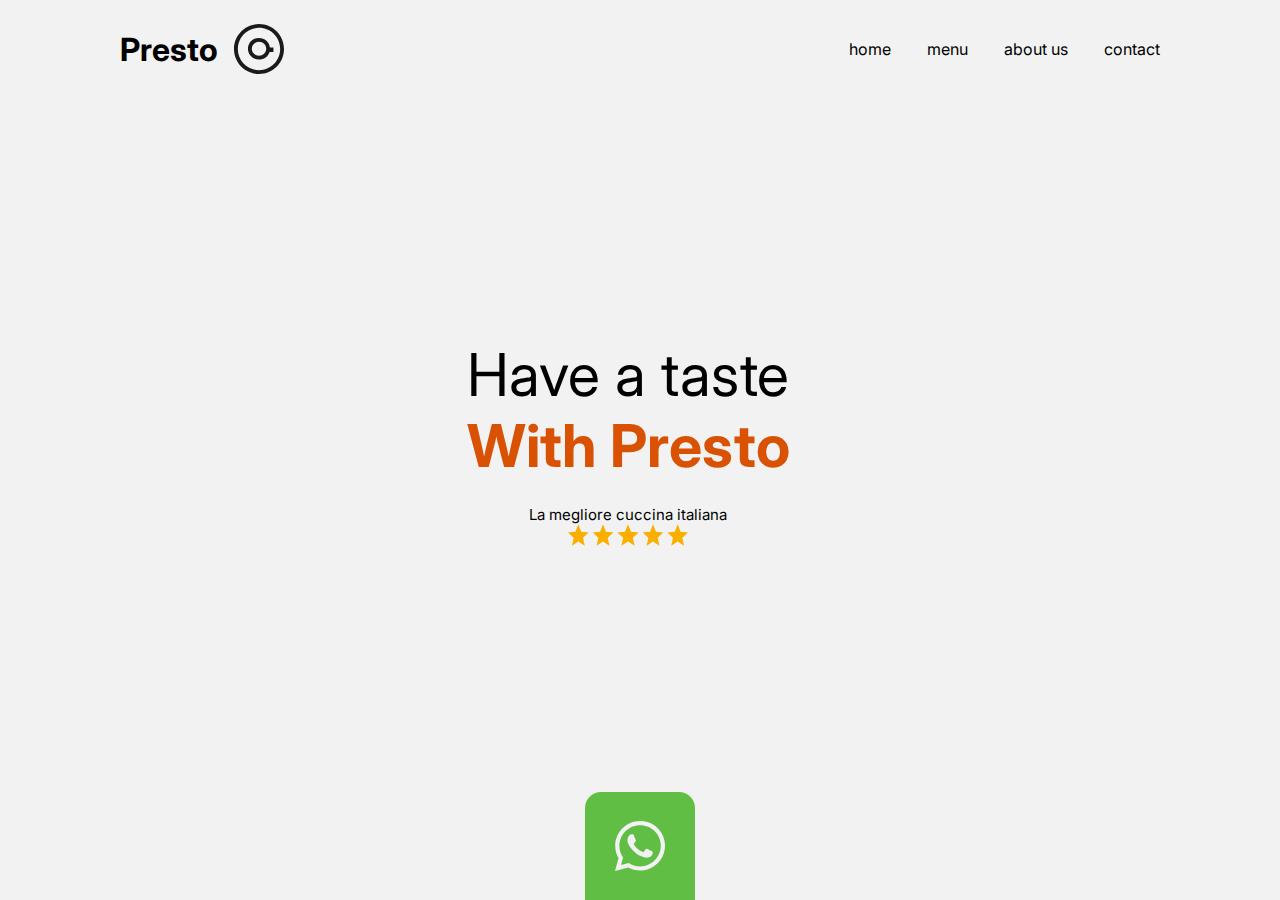
<file: home/index.html>
<!DOCTYPE html>
<html lang="pt-br">
  <head>
    <meta charset="UTF-8" />
    <meta name="viewport" content="width=device-width, initial-scale=1.0" />
    <title>Presto</title>
    <link rel="stylesheet" href="estilo.css" />
    <link rel="stylesheet" href="../css/global.css" />
    <link rel="preconnect" href="https://fonts.googleapis.com" />
    <link rel="preconnect" href="https://fonts.gstatic.com" crossorigin />
    <link
      href="https://fonts.googleapis.com/css2?family=Inter:wght@100..900&display=swap"
      rel="stylesheet"
    />
  </head>
  <body>
    <header class="cabecalho">
      <div class="logo">
        <h1>Presto</h1>
        <img src="../img/Logo.svg" />
      </div>

      <nav class="menu">
        <ul class="lista">
          <li><a href="index.html">home</a></li>
          <li><a href="../menu/menu.html">menu</a></li>
          <li><a href="../about/about.html">about us</a></li>
          <li><a href="../contact/contact.html">contact</a></li>
        </ul>
      </nav>
      <div class="menu_hamb">
        <img src="../img/FrameH.svg" alt="" />
      </div>
    </header>
    <main class="main-container">
      <div class="container">
        <div class="filha1">
          <h2>
            Have a taste
            <br />
            <span>With Presto</span>
          </h2>
          <div class="juncao">
            <p>La megliore cuccina italiana</p>
            <img src="../img/Estrelas.svg" />
          </div>
        </div>
        <div class="filha2">
          <img src="../img/Ellipse 1.svg" />
        </div>
      </div>
    </main>
    <footer>
      <img src="../img/WhatsApp.svg" />
    </footer>
  </body>
</html>
</file>
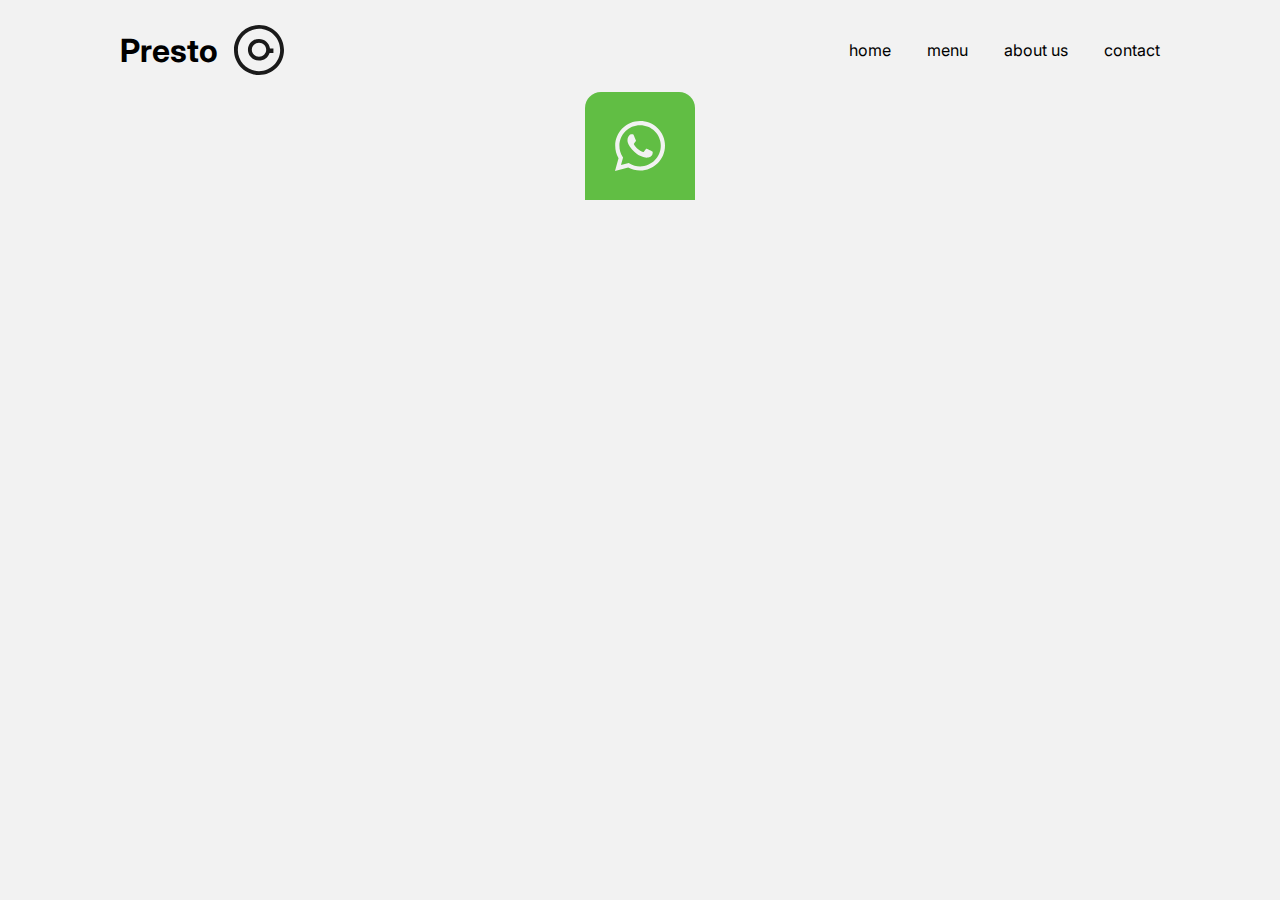
<file: contact.html>
<!DOCTYPE html>
<html lang="en">
<head>
    <meta charset="UTF-8">
    <meta name="viewport" content="width=device-width, initial-scale=1.0">
    <title>Presto</title>
    <link rel="stylesheet" href="css/estiloC.css">
    <link rel="preconnect" href="https://fonts.googleapis.com">
    <link rel="preconnect" href="https://fonts.gstatic.com" crossorigin>
    <link href="https://fonts.googleapis.com/css2?family=Inter:wght@100..900&display=swap" rel="stylesheet">
</head>
<body>
    <header class="cabecalho">
        <div class="logo">
            <h1>Presto</h1>
            <img src="./img/Logo.svg">
        </div>

        <nav class="menu">
            <ul class="lista">
                <li><a href="index.html">home</a></li>
                <li><a href="menu.html">menu</a></li>
                <li><a href="about.html">about us</a></li>
                <li><a href="contact.html">contact</a></li>
            </ul>
        </nav>
    </header>

    <footer>
        <img src="img/WhatsApp.svg">
    </footer>

</body>
</html>
</file>
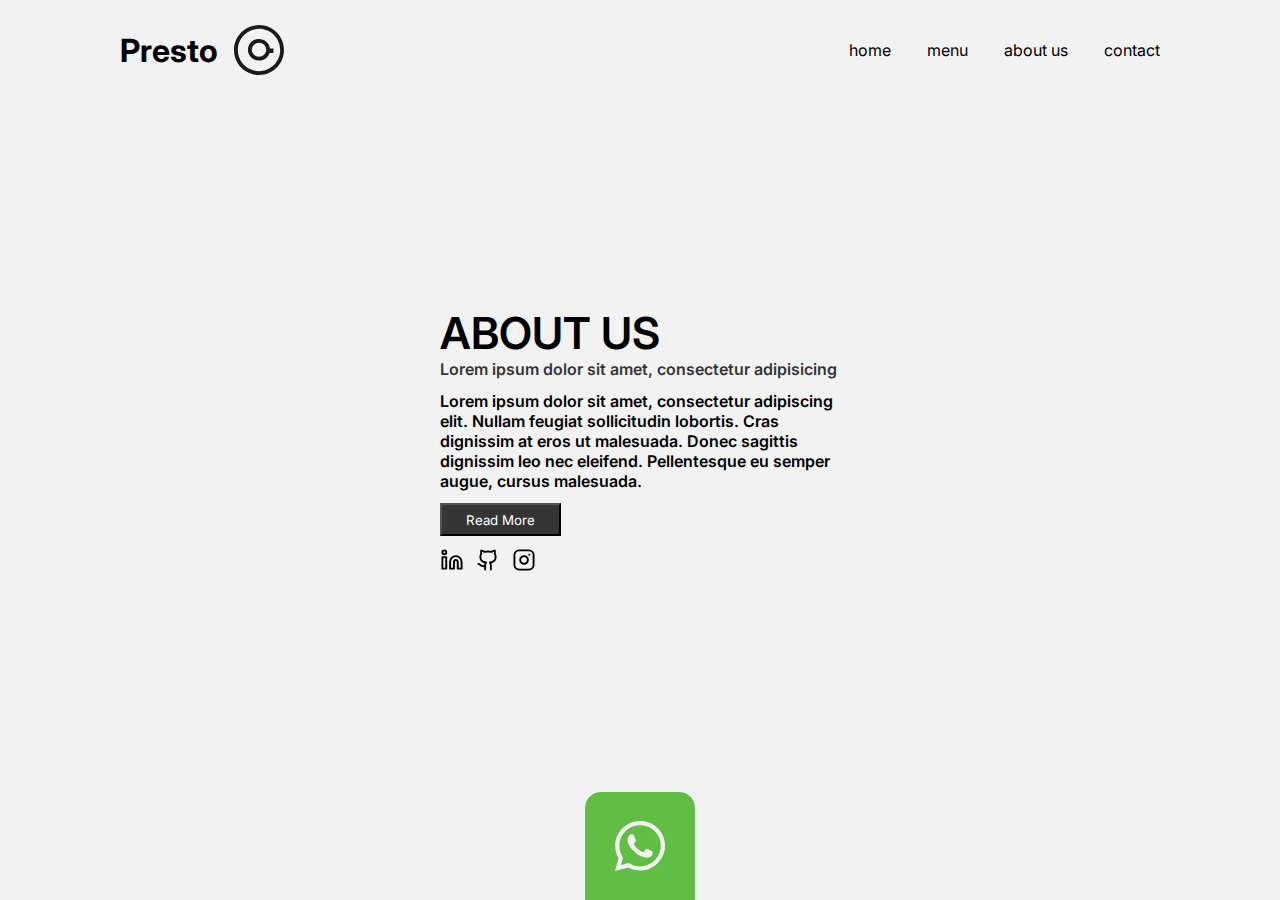
<file: about/about.html>
<!DOCTYPE html>
<html lang="en">
  <head>
    <meta charset="UTF-8" />
    <meta name="viewport" content="width=device-width, initial-scale=1.0" />
    <title>Presto</title>
    <link rel="stylesheet" href="estiloA.css" />
    <link rel="stylesheet" href="../css/global.css" />
    <link rel="preconnect" href="https://fonts.googleapis.com" />
    <link rel="preconnect" href="https://fonts.gstatic.com" crossorigin />
    <link
      href="https://fonts.googleapis.com/css2?family=Inter:wght@100..900&display=swap"
      rel="stylesheet"
    />
  </head>
  <body>
    <header class="cabecalho">
      <div class="logo">
        <h1>Presto</h1>
        <img src="../img/Logo.svg" />
      </div>

      <nav class="menu">
        <ul class="lista">
          <li><a href="../home/index.html">home</a></li>
          <li><a href="../menu/menu.html">menu</a></li>
          <li><a href="about.html">about us</a></li>
          <li><a href="../contact/contact.html">contact</a></li>
        </ul>
      </nav>
      <div class="menu_hamb">
        <img src="../img/FrameH.svg" alt="" />
      </div>
    </header>
    <main class="main-container">
      <div class="container">
        <div class="filhaA">
          <h2>ABOUT US</h2>
          <p class="cor">Lorem ipsum dolor sit amet, consectetur adipisicing</p>
          <p class="tamanho">
            Lorem ipsum dolor sit amet, consectetur adipiscing elit. Nullam
            feugiat sollicitudin lobortis. Cras dignissim at eros ut malesuada.
            Donec sagittis dignissim leo nec eleifend. Pellentesque eu semper
            augue, cursus malesuada.
          </p>
          <div class="filhaAa">
            <div class="abraco">
              <button type="button">Read More</button>
              <div class="space">
                <img src="../img/Frame (2).svg" />
                <img src="../img/Frame (1).svg" />
                <img src="../img/Frame.svg" />
              </div>
            </div>
          </div>
        </div>
        <div class="filhaB">
          <img src="../img/image 6.svg" alt="" />
        </div>
      </div>
    </main>
    <footer>
      <img src="../img/WhatsApp.svg" />
    </footer>
  </body>
</html>
</file>
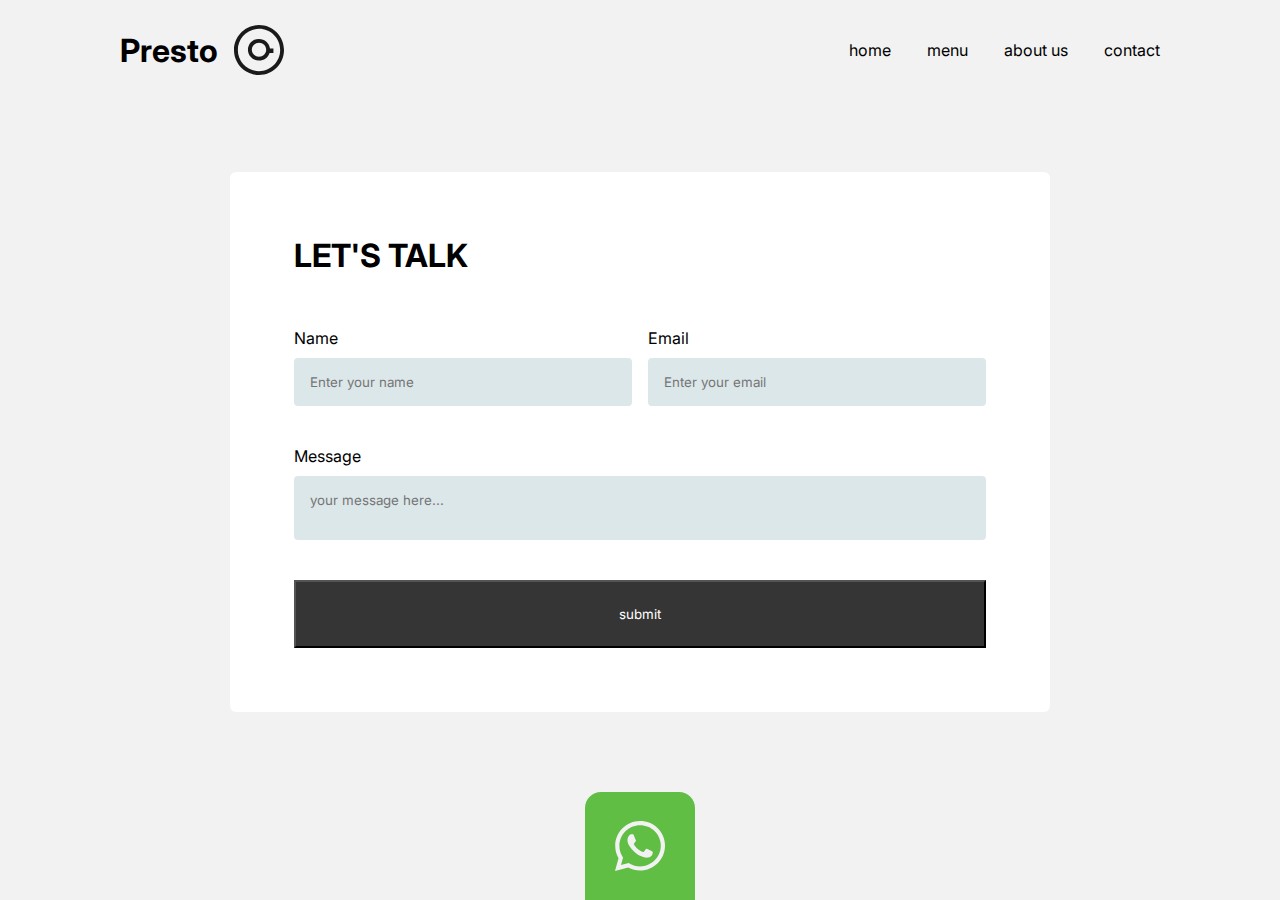
<file: contact/contact.html>
<!DOCTYPE html>
<html lang="en">
  <head>
    <meta charset="UTF-8" />
    <meta name="viewport" content="width=device-width, initial-scale=1.0" />
    <title>Presto</title>
    <link rel="stylesheet" href="estiloC.css" />
    <link rel="stylesheet" href="../css/global.css" />
    <link rel="preconnect" href="https://fonts.googleapis.com" />
    <link rel="preconnect" href="https://fonts.gstatic.com" crossorigin />
    <link
      href="https://fonts.googleapis.com/css2?family=Inter:wght@100..900&display=swap"
      rel="stylesheet"
    />
  </head>
  <body>
    <header class="cabecalho">
      <div class="logo">
        <h1>Presto</h1>
        <img src="../img/Logo.svg" />
      </div>

      <nav class="menu">
        <ul class="lista">
          <li><a href="../home/index.html">home</a></li>
          <li><a href="../menu/menu.html">menu</a></li>
          <li><a href="../about/about.html">about us</a></li>
          <li><a href="contact.html">contact</a></li>
        </ul>
      </nav>
      <div class="menu_hamb">
        <img src="../img/FrameH.svg" alt="" />
      </div>
    </header>
    <main class="main-container">
      <div class="container">
        <form class="pai">
          <h3>LET'S TALK</h3>
          <div class="principal">
            <fieldset>
              <label for="text">Name</label>
              <input type="text" name="nome" placeholder="Enter your name" />
            </fieldset>
            <fieldset>
              <label for="text">Email</label>
              <input type="text" email="email" placeholder="Enter your email" />
            </fieldset>
          </div>
          <fieldset>
            <label for="text">Message</label>
            <textarea
              type="text"
              message="message"
              placeholder="your message here..."
            ></textarea>
          </fieldset>
          <button class="submit_button" type="submit">submit</button>
        </form>
      </div>
    </main>
    <footer>
      <img src="../img/WhatsApp.svg" />
    </footer>
  </body>
</html>
</file>
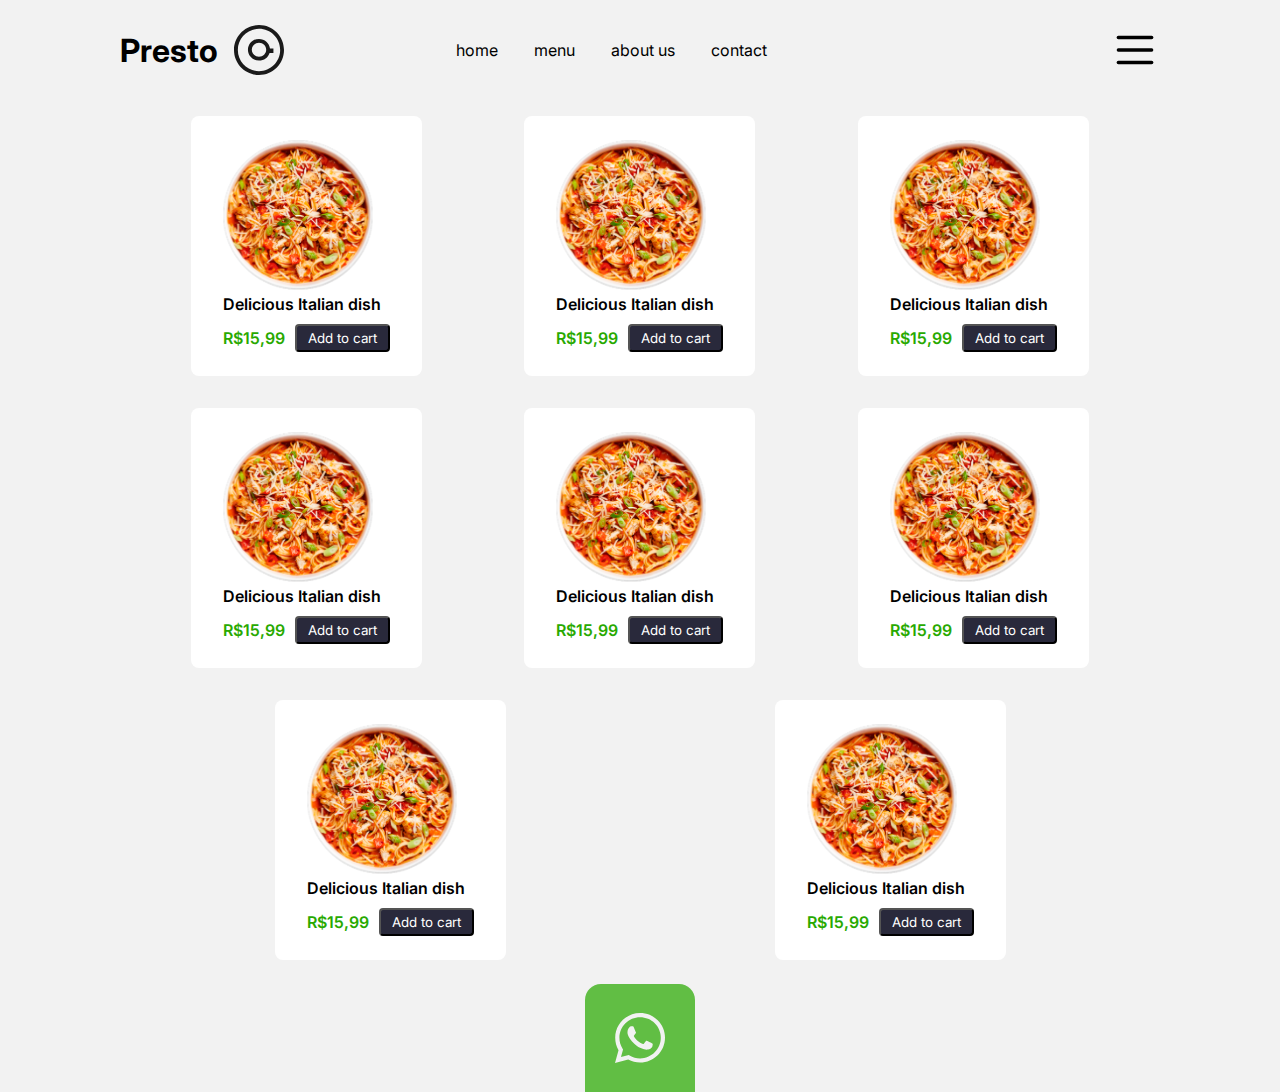
<file: menu/menu.html>
<!DOCTYPE html>
<html lang="en">
  <head>
    <meta charset="UTF-8" />
    <meta name="viewport" content="width=device-width, initial-scale=1.0" />
    <title>Presto</title>
    <link rel="stylesheet" href="estiloM.css" />
    <link rel="stylesheet" href="../css/global.css" />
    <link rel="preconnect" href="https://fonts.googleapis.com" />
    <link rel="preconnect" href="https://fonts.gstatic.com" crossorigin />
    <link
      href="https://fonts.googleapis.com/css2?family=Inter:wght@100..900&display=swap"
      rel="stylesheet"
    />
  </head>
  <body>
    <header class="cabecalho">
      <div class="logo">
        <h1>Presto</h1>
        <img src="../img/Logo.svg" />
      </div>

      <nav class="menu">
        <ul class="lista">
          <li><a href="../home/index.html">home</a></li>
          <li><a href="menu.html">menu</a></li>
          <li><a href="../about/about.html">about us</a></li>
          <li><a href="../contact/contact.html">contact</a></li>
        </ul>
      </nav>
      <div class="menu_ham"></div>
        <img src="../img/FrameH.svg" alt="" />
      </div>
    </header>
    <main class="main-container">
      <div class="container">
        <div class="prato1">
          <img src="../img/italian-dish 1.svg" />
          <p>Delicious Italian dish</p>
          <div class="dinheiro">
            <p>R$15,99</p>
            <button type="button">Add to cart</button>
          </div>
        </div>
        <div class="prato1">
          <img src="../img/italian-dish 1.svg" />
          <p>Delicious Italian dish</p>
          <div class="dinheiro">
            <p>R$15,99</p>
            <button type="button">Add to cart</button>
          </div>
        </div>
        <div class="prato1">
          <img src="../img/italian-dish 1.svg" />
          <p>Delicious Italian dish</p>
          <div class="dinheiro">
            <p>R$15,99</p>
            <button type="button">Add to cart</button>
          </div>
        </div>
        <div class="prato1">
          <img src="../img/italian-dish 1.svg" />
          <p>Delicious Italian dish</p>
          <div class="dinheiro">
            <p>R$15,99</p>
            <button type="button">Add to cart</button>
          </div>
        </div>
        <div class="prato1">
          <img src="../img/italian-dish 1.svg" />
          <p>Delicious Italian dish</p>
          <div class="dinheiro">
            <p>R$15,99</p>
            <button type="button">Add to cart</button>
          </div>
        </div>
        <div class="prato1">
          <img src="../img/italian-dish 1.svg" />
          <p>Delicious Italian dish</p>
          <div class="dinheiro">
            <p>R$15,99</p>
            <button type="button">Add to cart</button>
          </div>
        </div>
        <div class="prato1">
          <img src="../img/italian-dish 1.svg" />
          <p>Delicious Italian dish</p>
          <div class="dinheiro">
            <p>R$15,99</p>
            <button type="button">Add to cart</button>
          </div>
        </div>
        <div class="prato1">
          <img src="../img/italian-dish 1.svg" />
          <p>Delicious Italian dish</p>
          <div class="dinheiro">
            <p>R$15,99</p>
            <button type="button">Add to cart</button>
          </div>
        </div>
      </div>
    </main>
    <footer>
      <img src="../img/WhatsApp.svg" />
    </footer>
  </body>
</html>
</file>
<file: home/estilo.css>
body {
  background-color: #f2f2f2;
}

.cabecalho {
  display: flex;
  justify-content: space-between;
  align-items: center;
  padding: 24px 120px 18px 120px;
}
.logo {
  display: flex;
  align-items: center;
  gap: 16px;
}

h1 {
  font-style: 48px;
}

img {
  width: 50px;
  height: auto;
}

.menu {
  display: flex;
}

.lista {
  display: flex;
  align-items: center;
  gap: 36px;
  list-style: none;
  color: #000000;
}

a {
  text-decoration: none;
  color: #000000;
}
footer {
  display: flex;
  justify-content: center;
}
footer img {
  width: 110px;
  height: auto;
}
.container {
  display: flex;
  padding-left: 10%;
  padding-right: 10%;
  align-items: center;
  gap: 10px;
  justify-content: center;
  gap: 110px;
}

.filha1 img {
  width: 130px;
  height: 22px;
}

.filha1 h2 {
  color: #000000;
  font-size: 96px;
  font-weight: 400;
}

.filha1 h2 span {
  color: #d95204;
  font-weight: 700;
}

.filha1 p {
  font-size: 15px;
}

.filha2 img {
  width: 512px;
  height: auto;
}

@media (max-width: 1365px) {
  .filha2 img {
    display: none;
  }
  .filha1 h2 {
    color: rgb(0, 0, 0);
    font-size: 59px;
    font-weight: 400;
  }
  .filha1 h2 span {
    color: #d95204;
    font-size: 59px;
    font-weight: 700;
  }
  .container {
    padding: 0px 16px 0px 16px;
    gap: 24px;
    display: flex;
    justify-content: center;
    align-items: center;
  }
  .filha1 {
    display: flex;
    justify-content: center;
    align-items: center;
    flex-direction: column;
    gap: 24px;
  }
  .filha1 p {
    size: 16px;
  }
  .juncao {
    display: flex;
    justify-content: center;
    align-items: center;
    flex-direction: column;
  }
}
</file>
<file: css/global.css>
* {
  padding: 0;
  margin: 0;
  box-sizing: border-box;
  font-family: "inter", sans-serif;
}

body {
  min-height: 100dvh;
  height: 100%;
  display: flex;
  flex-direction: column;
  justify-content: space-between;
  gap: 24px;
}

.main-container {
  height: 100%;
  display: flex;
  justify-content: center;
  align-items: center;
}

.menu_hamb {
  display: none;
}

@media (min-width: 709px) and (max-width: 1087px) {
  .cabecalho {
    padding: 34px 64px;
  }

  .cabecalho .menu {
    display: none;
  }

  .cabecalho .menu_hamb {
    display: flex;
    width: 30px;
    height: 30px;
  }

  .cabecalho .logo h1 {
    display: none;
  }
  .cabecalho .logo img {
    width: 40px;
    height: 40px;
  }

  footer {
    display: flex;
    justify-content: center;
    padding: 0px 30px 0px 30px;
  }
}

@media (max-width: 709px) {
  .cabecalho {
    padding: 34px 64px;
  }

  .cabecalho .menu {
    display: none;
  }

  .cabecalho .menu_hamb {
    display: flex;
    width: 30px;
    height: 30px;
  }

  .cabecalho .logo h1 {
    display: none;
  }
  .cabecalho .logo img {
    width: 40px;
    height: 40px;
  }

  footer {
    display: flex;
    justify-content: center;
    padding: 0px 30px 0px 30px;
  }
}
</file>
<file: css/estiloC.css>
*{
    padding: 0%;
    margin: 0%;
    box-sizing: border-box;
    font-family: "inter", sans-serif;
}

body{
    background-color: #F2F2F2;
}

.cabecalho{
    display: flex;
    justify-content: space-between;
    padding: 24px 120px 16px 120px;
}

.logo{
    display: flex;
    align-items: center;
    gap: 16px;
}

h1{
    font-style: 48px;
}

img{
    width: 50px;
    height: auto;
}

.menu{
    display: flex;
}

.lista{
    display: flex;
    align-items: center;
    gap: 36px;
    padding: 16px 0;
    list-style: none;
    color: #000000;
}

a{
    text-decoration: none;
    color: #000000
}

footer{
    display: flex;
    justify-content: center;
}

footer img{
    width: 110px;
    height: auto;
}

.pai{
    padding: 24px 120px 24px 120px;
    gap: 40px;
}

.filho{
    padding: 64px;
    display: flex;
    flex-direction: column;
    gap: 40px;
    background: #FFFFFF;
    width: 100%;
    max-width: 820px;
}

.filho h3{
    padding-bottom: 13px;
    font-size: 32px;
    font-weight: 700;
}

input{
    background: #DCE7EA;
    color: #939393;
    padding: 16px ;
    gap: 10px;
    border-radius: 4px;
    border: none;
}

textarea{
    background: #DCE7EA;
    color: #939393;
    padding: 16px;
    gap: 10px;
    border: none;
    border-radius: 4px;
}

fieldset{
    display: flex;
    flex-direction: column;
    border: none;
    gap: 10px;
    width: 100%;
}

.principal{
    display: flex;
    gap: 16px;
}

label{
    font-size: 16px;
    font-weight: 400;
}
</file>
<file: about/estiloA.css>
body {
  background-color: #f2f2f2;
}

.cabecalho {
  display: flex;
  justify-content: space-between;
  padding: 24px 120px 16px 120px;
}

.logo {
  display: flex;
  align-items: center;
  gap: 16px;
}

h1 {
  font-style: 48px;
}

img {
  width: 50px;
  height: auto;
}

.menu {
  display: flex;
}

.lista {
  display: flex;
  align-items: center;
  gap: 36px;
  padding: 16px 0;
  list-style: none;
  color: #000000;
}

a {
  text-decoration: none;
  color: #000000;
}

footer {
  display: flex;
  justify-content: center;
}

footer img {
  width: 110px;
  height: auto;
}

.container {
  display: flex;
  align-items: center;
  gap: 10px;
  justify-content: center;
  padding: 24px 120px 24px 120px;
  gap: 40px;
}

.filhaA {
  gap: 18px;
  max-width: 400px;
  width: 100%;
}
.filhaA button {
  background: #353535;
  color: #ffffff;
  padding: 8px, 24px, 8px, 24px;
  gap: 10px;
  max-width: 121px;
  width: 100%;
  height: 33px;
}

.filhaA p {
  gap: 8px;
  padding-bottom: 12px;
  font-size: 16px;
  font-weight: 600;
}

.filhaA h2 {
  height: 53px;
  font-family: Inter;
  font-size: 44px;
  font-weight: 600;
}

.tamanho {
  font-weight: 500;
}

.cor {
  color: #353535;
}

.filhaAa {
  width: 121px;
  height: 75px;
  gap: 18px;
}

.abraco {
  display: flex;
  justify-content: center;
  flex-direction: column;
}

.filhaAa img {
  width: 24px;
  height: 24px;
}

.filhaB img {
  width: 560px;
  height: 315px;
}

.space {
  padding-top: 12px;
  padding-left: 12px;
  display: flex;
  gap: 12px;
}

@media (max-width: 1365px) {
  .filhaB {
    display: none;
  }
  .space {
    padding-top: 12px;
    padding-left: 0px;
    display: flex;
    gap: 12px;
  }
}
</file>
<file: contact/estiloC.css>
body {
  background-color: #f2f2f2;
}

.cabecalho {
  display: flex;
  justify-content: space-between;
  padding: 24px 120px 16px 120px;
}

.logo {
  display: flex;
  align-items: center;
  gap: 16px;
}

h1 {
  font-style: 48px;
}

img {
  width: 50px;
  height: auto;
}

.menu {
  display: flex;
}

.lista {
  display: flex;
  align-items: center;
  gap: 36px;
  padding: 16px 0;
  list-style: none;
  color: #000000;
}

a {
  text-decoration: none;
  color: #000000;
}

footer {
  display: flex;
  justify-content: center;
}

footer img {
  width: 110px;
  height: auto;
}

.container {
  border-radius: 6px;
  padding: 64px;
  background: #ffffff;
  width: 100%;
  max-width: 820px;
}

.pai {
  display: flex;
  gap: 40px;
  flex-direction: column;
}

.pai h3 {
  padding-bottom: 13px;
  font-size: 32px;
  font-weight: 700;
}

input {
  background: #dce7ea;
  color: #939393;
  padding: 16px;
  gap: 10px;
  border-radius: 4px;
  border: none;
}

fieldset textarea {
  background: #dce7ea;
  color: #939393;
  padding: 16px;
  gap: 10px;
  border: none;
  border-radius: 4px;
  resize: none;
}

fieldset {
  display: flex;
  flex-direction: column;
  border: none;
  gap: 10px;
  width: 100%;
}

.submit_button {
  background-color: #353535;
  color: #ffffff;
  padding: 24px 0px;
}

.principal {
  display: flex;
  gap: 16px;
}

label {
  font-size: 16px;
  font-weight: 400;
}

@media (max-width: 900px) {
  .container {
    padding: 32px;
    display: flex;
    flex-direction: column;
    gap: 40px;
    background: #ffffff;
    width: 100%;
    max-width: 410px;
  }

  .pai h3 {
    padding-bottom: 13px;
    font-size: 32px;
    font-weight: 700;
  }

  input {
    background: #dce7ea;
    color: #939393;
    padding: 8px;
    gap: 10px;
    border-radius: 4px;
    border: none;
    width: 100%;
  }

  textarea {
    background: #dce7ea;
    color: #939393;
    padding: 8px;
    gap: 10px;
    border: none;
    border-radius: 4px;
  }

  fieldset {
    display: flex;
    flex-direction: column;
    border: none;
    gap: 10px;
    width: 100%;
  }

  fieldset button {
    background-color: #353535;
    color: #ffffff;
    width: 100%;
    max-width: 410px;
  }

  .principal {
    display: flex;
    gap: 16px;
    flex-direction: column;
  }

  label {
    font-size: 16px;
    font-weight: 400;
  }
  .menu_ham {
    display: none;
  }
}
</file>
<file: menu/estiloM.css>
body {
  background-color: #f2f2f2;
}

.cabecalho {
  display: flex;
  justify-content: space-between;
  padding: 24px 120px 16px 120px;
}

.logo {
  display: flex;
  align-items: center;
  gap: 16px;
}

h1 {
  font-style: 48px;
}

img {
  width: 50px;
  height: auto;
}

.menu {
  display: flex;
}

.lista {
  display: flex;
  align-items: center;
  gap: 36px;
  padding: 16px 0;
  list-style: none;
  color: #000000;
}

a {
  text-decoration: none;
  color: #000000;
}

footer {
  display: flex;
  justify-content: center;
}

footer img {
  width: 110px;
  height: auto;
}

.container {
  display: flex;
  justify-content: space-around;
  flex-wrap: wrap;
  height: 100%;
  gap: 32px;
  max-width: 1000px;
  padding: 0px 16px;
}

.prato1 img {
  width: 150px;
  height: 150px;
}

.prato1 {
  padding: 24px 32px 24px 32px;
  gap: 10px;
  border-radius: 8px;
  background-color: #ffffff;
}

.prato1 p {
  font-weight: 600;
  gap: 10px;
}

.dinheiro {
  color: #28a900;
  display: flex;
  gap: 10px;
  align-items: center;
  padding-top: 10px;
}

.dinheiro button {
  background-color: #29293b;
  color: #ffffff;
  padding: 4px 11px 4px 11px;
  gap: 10px;
  border-radius: 4px;
}
</file>
